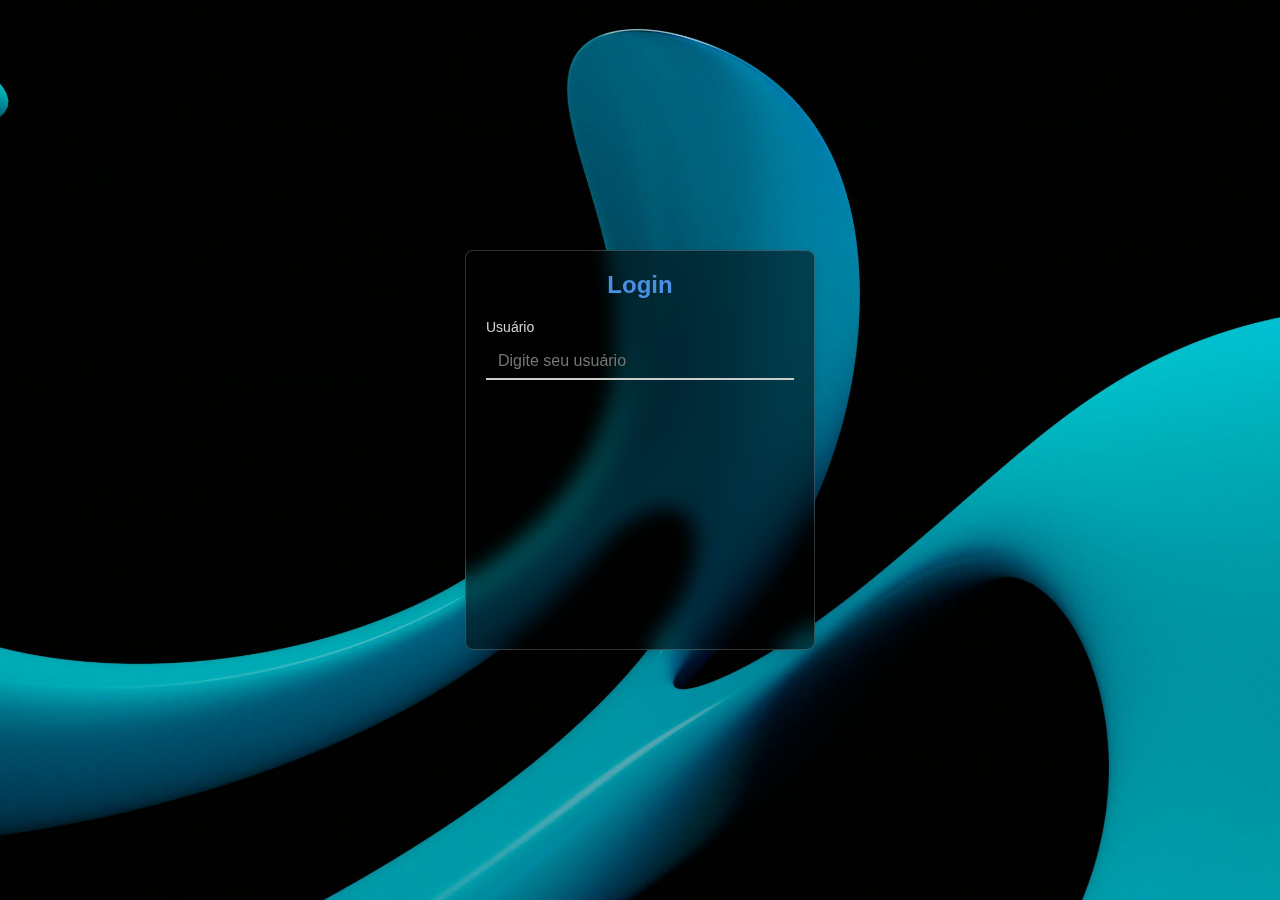
<file: mercado/index.html>
<!DOCTYPE html>
<html lang="pt-BR">
<head>
    <meta charset="UTF-8">
    <meta name="viewport" content="width=device-width, initial-scale=1.0">
    <link rel="stylesheet" href="/css/login.css">
    <title>Login</title>
</head>
<body>
    <div class="login-container">
        <form action="verificar.php" method="POST">
            <h2>Login</h2>

            <div class="input-group">
                <label for="username">Usuário</label>
                <input type="text" id="username" name="username" placeholder="Digite seu usuário" required>
            </div>

            <div class="input-group">
                <label for="password">Senha</label>
                <div class="password-container">
                    <input type="password" id="password" name="password" placeholder="Digite sua senha" required>
                    <img class="toggle-password" src="/png/nao_visivel.png" alt="Exibir senha" onclick="togglePassword()"> <!-- Ícone de olho aberto -->
                </div>
            </div>

            <button type="submit">Entrar</button>
        </form>
        <div class="register-link">
            <p><a href="#">Registrar</a></p>
        </div>
    </div>

    <!-- Referência ao arquivo JavaScript -->
    <script src="/js/login.js"></script>
</body>
</html>
</file>
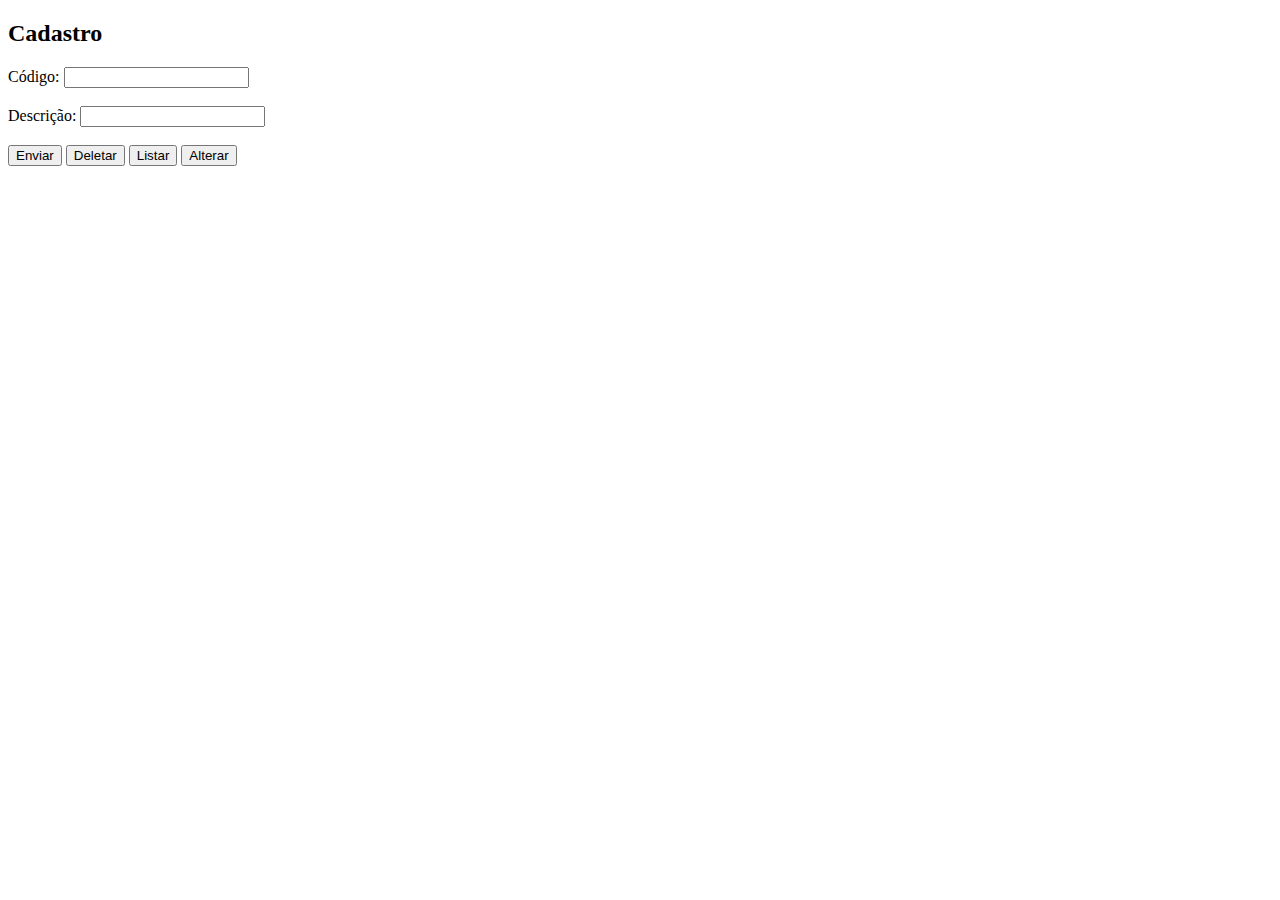
<file: mercado/cadastrar.html>
<!DOCTYPE html>
<html lang="pt-BR">
<head>
    <meta charset="UTF-8">
    <meta name="viewport" content="width=device-width, initial-scale=1.0">
    <title>Cadastro</title>
</head>
<body>
    <h2>Cadastro</h2>
    <form action="crud.php" method="POST">
        <label for="codigo">Código:</label>
        <input type="text" id="codigo" name="codigo">
        <br><br>

        <label for="descricao">Descrição:</label>
        <input type="text" id="descricao" name="descricao">
        <br><br>

        <button type="submit" name="Inserir">Enviar</button>
        <button type="submit" name="Deletar">Deletar</button>
        <button type="submit" name="Listar">Listar</button>
        <button type="submit" name="Alterar">Alterar</button>

    </form>
</body>
</html>
</file>
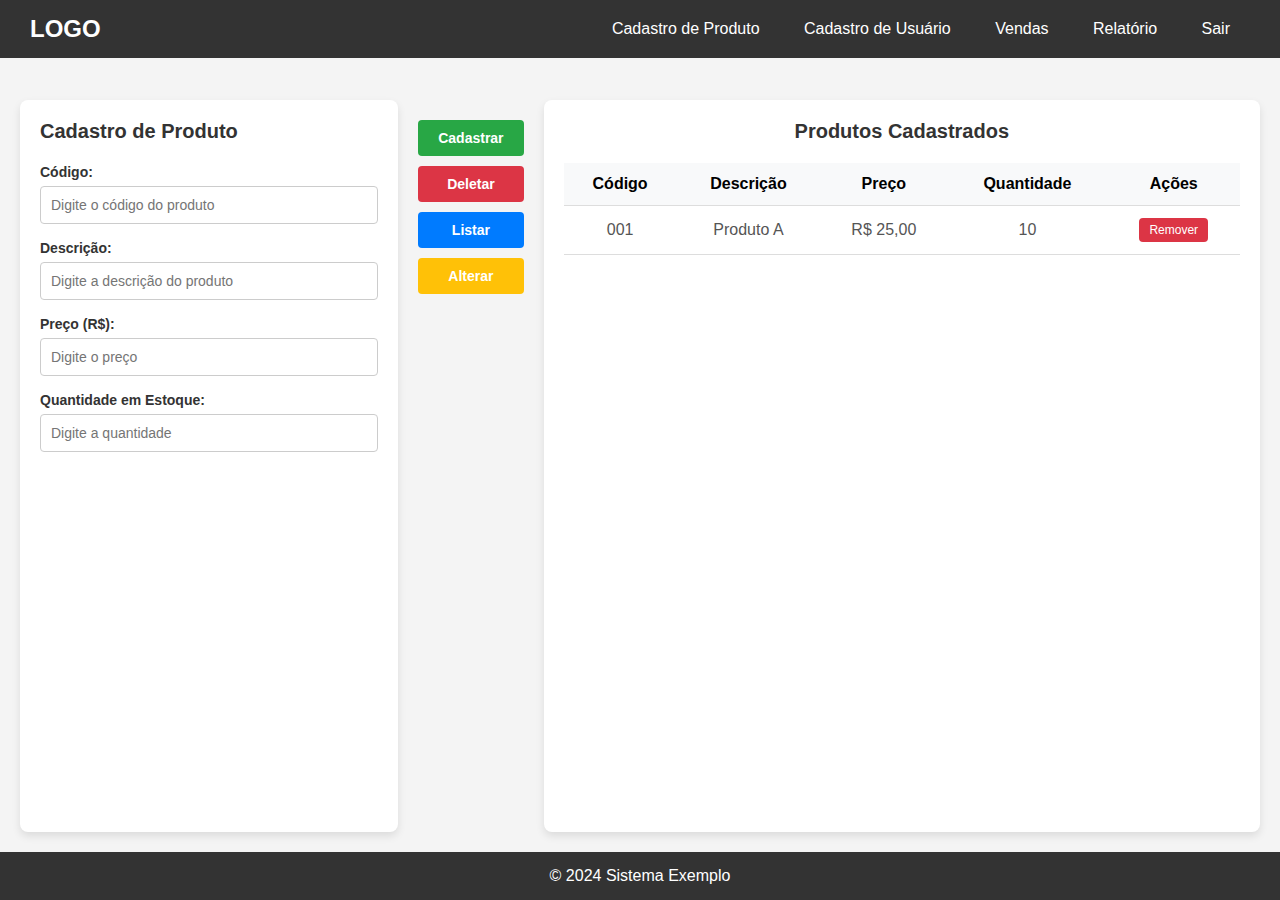
<file: mercado/cadastro_de_produtos.html>
<!DOCTYPE html>
<html lang="pt-BR">
<head>
    <meta charset="UTF-8">
    <meta name="viewport" content="width=device-width, initial-scale=1.0">
    <link rel="stylesheet" href="/css/cadastro_de_produtos.css">
    <title>Cadastro de Produto</title>
</head>
<body>
    <!-- Cabeçalho -->
    <header class="cabecalho">
        <div class="logo">LOGO</div>
        <nav class="menu">
            <a href="#">Cadastro de Produto</a>
            <a href="#">Cadastro de Usuário</a>
            <a href="#">Vendas</a>
            <a href="#">Relatório</a>
            <a href="#">Sair</a>
        </nav>
    </header>

    <!-- Conteúdo Principal -->
    <main class="conteudo">
        <section class="formulario">
            <h2>Cadastro de Produto</h2>
            <form action="/php/crud.php" method="POST">
                <label for="codigo">Código:</label>
                <input type="text" id="codigo" name="codigo" placeholder="Digite o código do produto">
        
                <label for="descricao">Descrição:</label>
                <input type="text" id="descricao" name="descricao" placeholder="Digite a descrição do produto">
        
                <label for="produto-preco">Preço (R$):</label>
                <input type="number" id="produto-preco" name="preco" step="0.01" placeholder="Digite o preço">
        
                <label for="produto-quantidade">Quantidade em Estoque:</label>
                <input type="number" id="produto-quantidade" name="quantidade" placeholder="Digite a quantidade">
            </form>
        </section>

        <!-- Botões entre formulário e tabela -->
        <div class="botoes-base">
            <button type="submit" name="Inserir" class="btn cadastrar">Cadastrar</button>
            <button type="submit" name="Deletar" class="btn deletar">Deletar</button>
            <button type="submit" name="Listar" class="btn listar">Listar</button>
            <button type="submit" name="Alterar" class="btn alterar">Alterar</button>
        </div>

        <!-- Tabela de Produtos -->
        <section class="tabela">
            <h2>Produtos Cadastrados</h2>
            <table>
                <thead>
                    <tr>
                        <th>Código</th>
                        <th>Descrição</th>
                        <th>Preço</th>
                        <th>Quantidade</th>
                        <th>Ações</th>
                    </tr>
                </thead>
                <tbody>
                    <!-- Exemplo de dados -->
                    <tr>
                        <td>001</td>
                        <td>Produto A</td>
                        <td>R$ 25,00</td>
                        <td>10</td>
                        <td>
                            <button class="btn-remover">Remover</button>
                        </td>
                    </tr>
                </tbody>
            </table>
            
        </section>
    </main>

    <!-- Rodapé -->
    <footer class="rodape">
        <p>&copy; 2024 Sistema Exemplo</p>
    </footer>
</body>
</html>
</file>
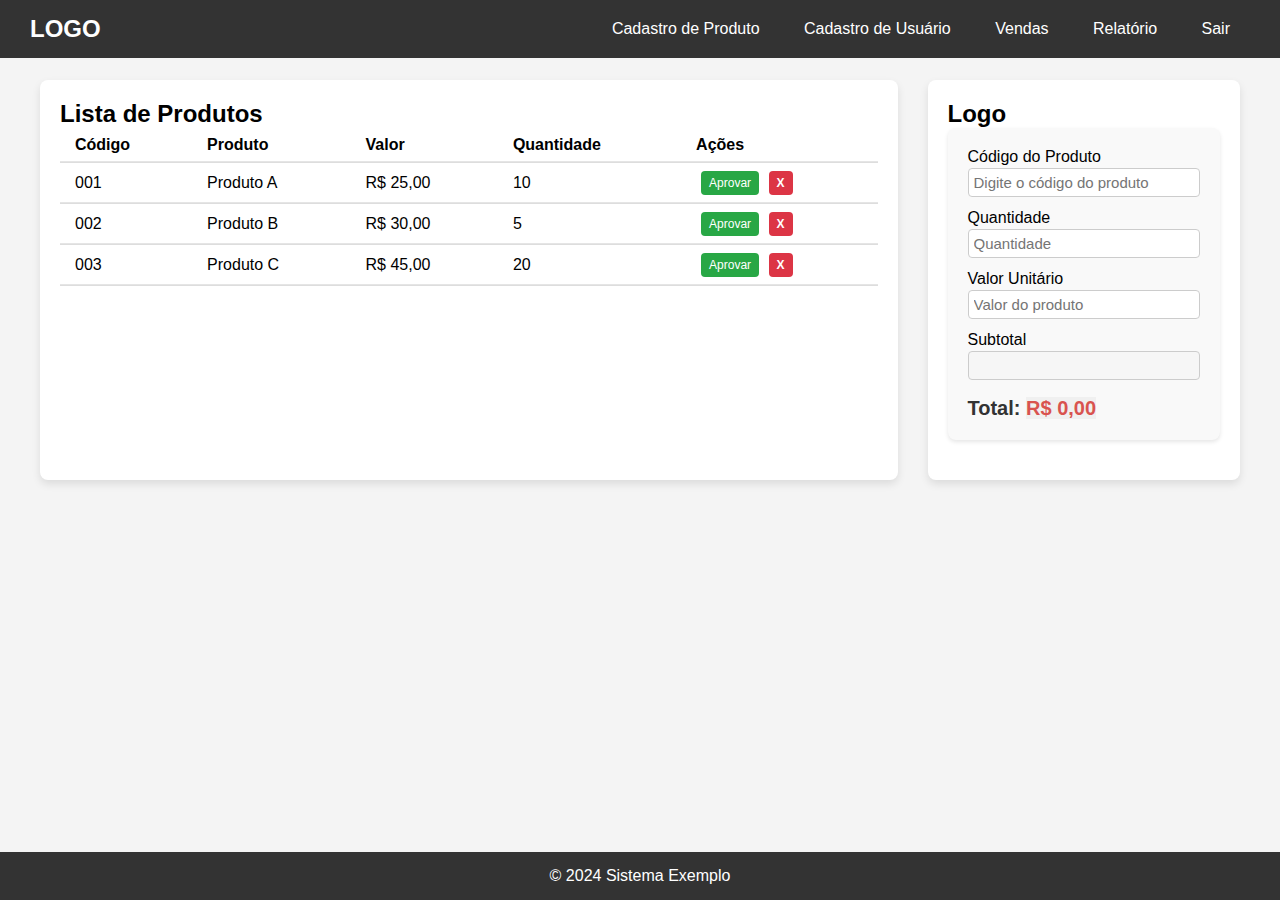
<file: mercado/inicio.html>
<!DOCTYPE html>
<html lang="pt-br">
<head>
    <meta charset="UTF-8">
    <meta name="viewport" content="width=device-width, initial-scale=1.0">
    <title>Sistema Exemplo</title>
    <link rel="stylesheet" href="/css/style.css">
</head>
<body>
    <header class="cabecalho">
        <div class="logo">LOGO</div>
        <nav class="menu">
            <a href="#">Cadastro de Produto</a>
            <a href="#">Cadastro de Usuário</a>
            <a href="#">Vendas</a>
            <a href="#">Relatório</a>
            <a href="#">Sair</a>
        </nav>
    </header>

    <div class="conteudo">
        <main class="conteudo-principal">
            <!-- Painel Esquerdo -->
            <section class="painel-esquerdo">
                <div class="caixa2">
                    <h2>Lista de Produtos</h2>
                    <table>
                        <thead>
                            <tr>
                                <th>Código</th>
                                <th>Produto</th>
                                <th>Valor</th>
                                <th>Quantidade</th>
                                <th>Ações</th>
                            </tr>
                        </thead>
                        <tbody>
                            <tr>
                                <td>001</td>
                                <td>Produto A</td>
                                <td>R$ 25,00</td>
                                <td>10</td>
                                <td>
                                    <button class="btn-aprovar">Aprovar</button>
                                    <button class="btn-remover">X</button>
                                </td>
                            </tr>
                            <tr>
                                <td>002</td>
                                <td>Produto B</td>
                                <td>R$ 30,00</td>
                                <td>5</td>
                                <td>
                                    <button class="btn-aprovar">Aprovar</button>
                                    <button class="btn-remover">X</button>
                                </td>
                            </tr>
                            <tr>
                                <td>003</td>
                                <td>Produto C</td>
                                <td>R$ 45,00</td>
                                <td>20</td>
                                <td>
                                    <button class="btn-aprovar">Aprovar</button>
                                    <button class="btn-remover">X</button>
                                </td>
                            </tr>
                        </tbody>
                    </table>
                </div>
            </section>

            <!-- Painel Direito -->
            <section class="painel-direito">
                <div class="caixa logo-area">
                    <h2>Logo</h2>
                </div>

                <div class="caixa1">
                    <label for="codigo">Código do Produto</label>
                    <input type="text" id="codigo" placeholder="Digite o código do produto">

                    <label for="qtde">Quantidade</label>
                    <input type="number" id="qtde" placeholder="Quantidade">

                    <label for="valor">Valor Unitário</label>
                    <input type="text" id="valor" placeholder="Valor do produto">

                    <label for="subtotal">Subtotal</label>
                    <input type="text" id="subtotal" disabled>

                    <p class="total">Total: <span class="valor-total">R$ 0,00</span></p>
                </div>
            </section>
        </main>
    </div>

    <footer class="rodape">
        <p>&copy; 2024 Sistema Exemplo</p>
    </footer>

    <script src="/js/lista.js"></script>
</body>
</html>
</file>
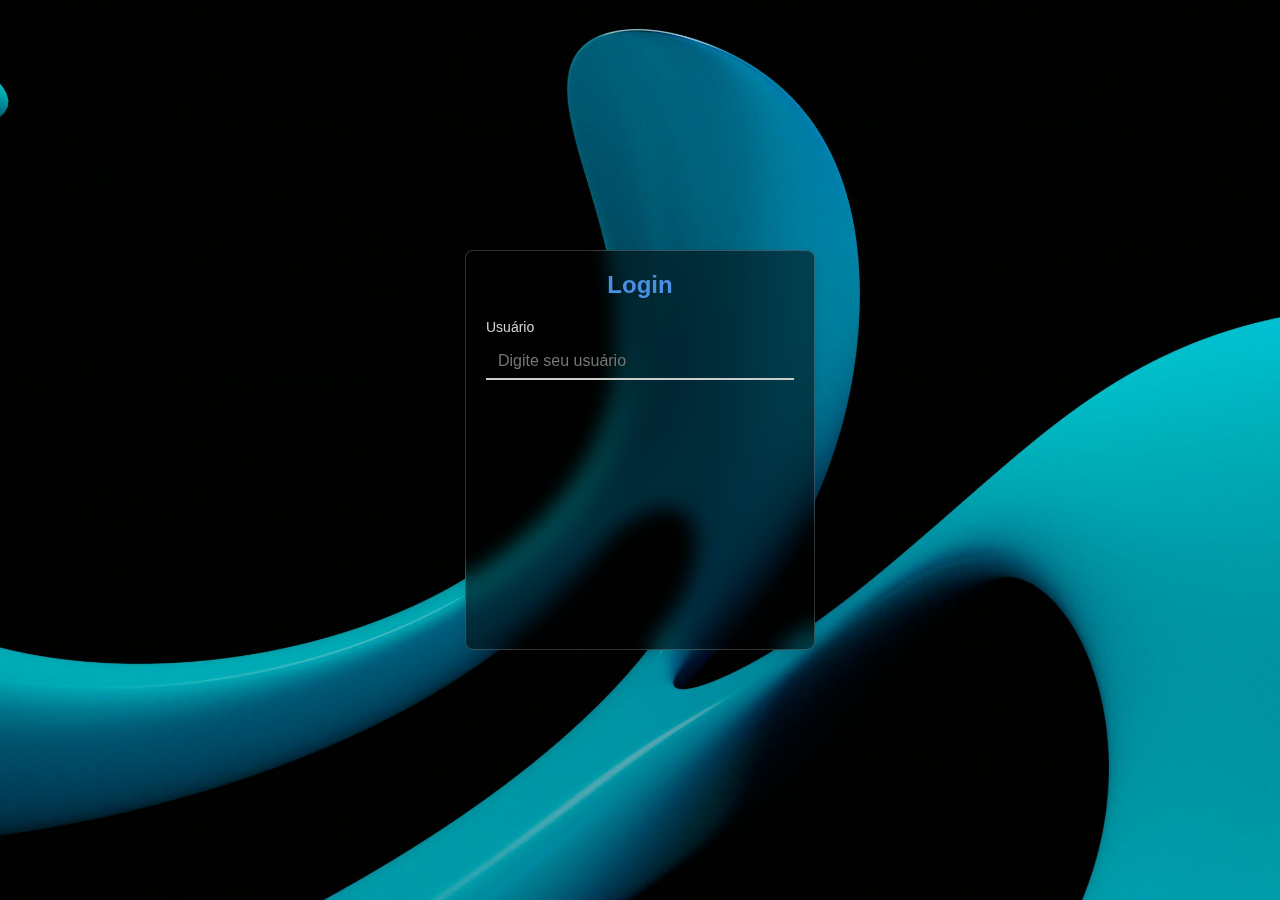
<file: mercado/login.html>
<!DOCTYPE html>
<html lang="pt-BR">
<head>
    <meta charset="UTF-8">
    <meta name="viewport" content="width=device-width, initial-scale=1.0">
    <link rel="stylesheet" href="/css/login.css">
    <title>Login Teste</title>
</head>
<body>
    <div class="login-container">
        <form action="verificar.php" method="POST">
            <h2>Login</h2>

            <div class="input-group">
                <label for="username">Usuário</label>
                <input type="text" id="username" name="username" placeholder="Digite seu usuário" required>
            </div>

            <div class="input-group">
                <label for="password">Senha</label>
                <div class="password-container">
                    <input type="password" id="password" name="password" placeholder="Digite sua senha" required>
                    <img class="toggle-password" src="/png/nao_visivel.png" alt="Exibir senha" draggable="false" onclick="togglePassword()">
                </div>
            </div>

            <button type="submit">Entrar</button>

    <!-- Referência ao arquivo JavaScript -->
    <script src="/js/login.js"></script>
</body>
</html>
</file>
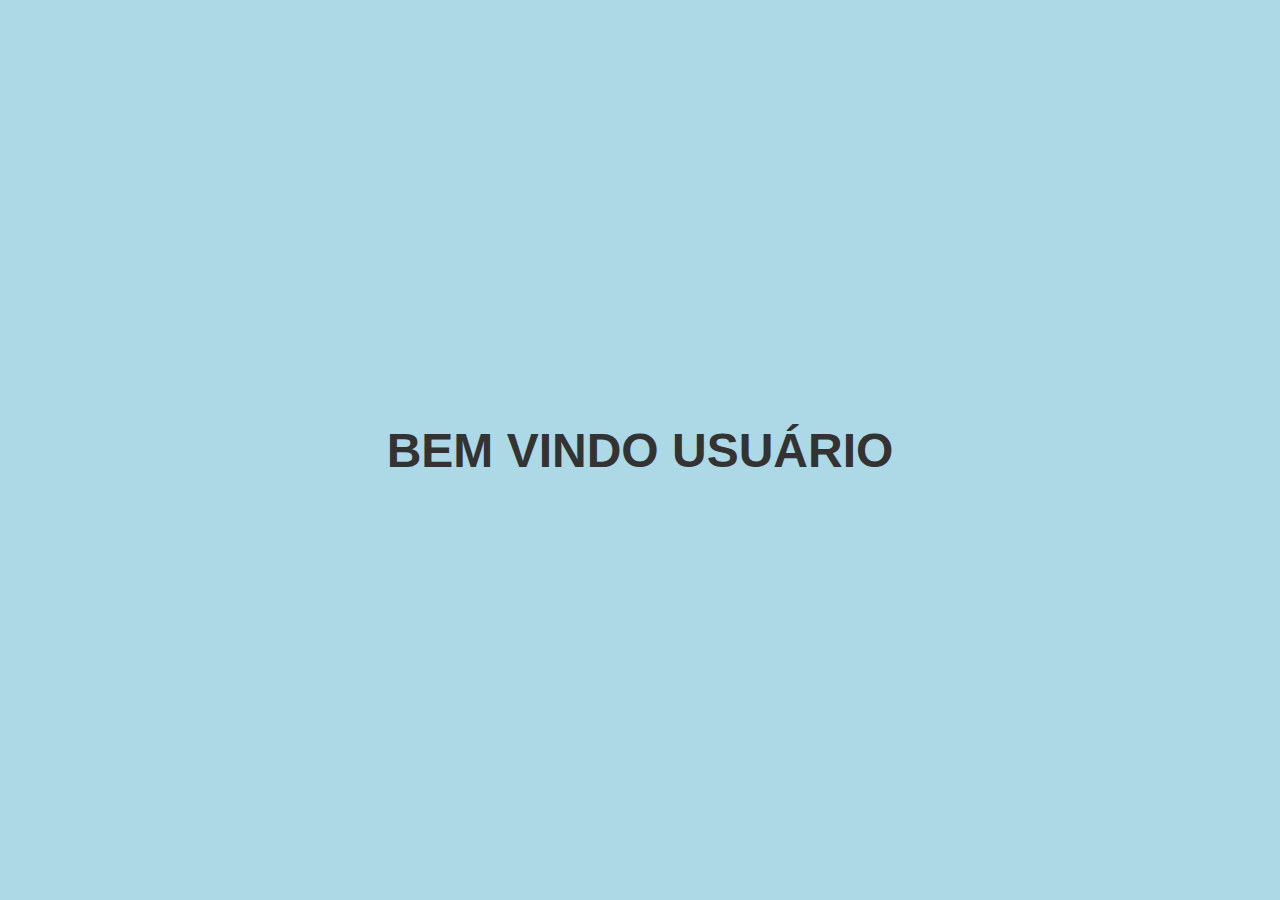
<file: mercado/usuario.html>
<!DOCTYPE html>
<html lang="pt-BR">
<head>
    <meta charset="UTF-8">
    <meta name="viewport" content="width=device-width, initial-scale=1.0">
    <title>Bem Vindo</title>
    <style>
        body {
            background-color: #ADD8E6; /* Azul claro */
            display: flex;
            justify-content: center;
            align-items: center;
            height: 100vh;
            margin: 0;
            font-family: Arial, sans-serif;
            font-size: 24px;
            color: #333;
        }
    </style>
</head>
<body>
    <h1>BEM VINDO USUÁRIO</h1>
</body>
</html>
</file>
<file: css/login.css>
/* Reset básico */
* {
    margin: 0;
    padding: 0;
    box-sizing: border-box;
    font-family: 'Arial', sans-serif;
}

/* Corpo e fundo */
body {
    background-image: url('/png/background-photo-1699.jpg');
    background-size: cover;
    background-position: center;
    background-attachment: fixed;
    display: flex;
    justify-content: center;
    align-items: center;
    height: 100vh;
    color: #333;
}

/* Contêiner principal com efeito de vidro */
.login-container {
    background: rgba(0, 0, 0, 0.5);
    backdrop-filter: blur(10px);
    border-radius: 8px;
    box-shadow: 0 4px 12px rgba(0, 0, 0, 0.1);
    padding: 20px;
    width: 100%;
    height: 100%;
    max-height: 400px;
    max-width: 350px;
    border: 1px solid rgba(255, 255, 255, 0.2);
}

/* Título do formulário */
h2 {
    text-align: center;
    color: #4A90E2;
    font-size: 24px;
    margin-bottom: 20px;
}

/* Estilo dos campos de entrada */
.input-group {
    margin-bottom: 20px;
}

.input-group label {
    font-size: 14px;
    color: #D3D3D3;
    display: block;
    margin-bottom: 5px;
}

.input-group input {
    width: 100%;
    padding: 12px;
    padding-bottom: 8px;
    border: none;
    border-bottom: 2px solid #ccc;
    font-size: 16px;
    color: #D3D3D3;
    background: transparent;
    transition: border-color 0.3s ease, color 0.3s ease;
}

.input-group input:focus {
    border-bottom: 2px solid green;
    color: #fff;
    outline: none;
}

/* Container do campo de senha */
.password-container {
    position: relative;
}

/* Animação de movimento e transição de opacidade para o ícone de olho */
.toggle-password {
    position: absolute;
    right: 12px;
    top: 12px;
    cursor: pointer;
    width: 22px;
    height: 22px;
    transition: transform 0.3s ease, opacity 0.3s ease;
}

/* Botão de login */
button {
    width: 100%;
    padding: 12px;
    margin-top: 20px;
    background-color: #4A90E2;
    color: white;
    border: none;
    border-radius: 8px;
    font-size: 16px;
    cursor: pointer;
    transition: background-color 0.3s ease;
}

button:hover {
    background-color: #357ABD;
}

/* Link de "Registrar" */
.register-link {
    font-family: Arial, Helvetica, sans-serif;
    text-align: center;
    font-size: 15px;
    margin-top: 10px;
    padding: 20px;
    color: #D3D3D3;
}

.register-link a {  
    text-decoration: none;
    color: #4A90E2;
    font-weight: bolder;
}

.register-link a:hover {
    color: white;
}

/* Mensagens de erro */
.error-message {
    text-align: center;
    margin-top: 20px;
}

.error-message h1 {
    color: #e74c3c;
    font-size: 18px;
}

/* Inicialmente, escondemos e deslocamos os elementos */
.login-container, h2, .input-group, button, .register-link {
    opacity: 0;
    transform: translateY(30px);
    transition: opacity 0.8s ease-out, transform 0.8s ease-out;
}

/* Responsividade */
@media (max-width: 480px) {
    .login-container {
        padding: 20px;
        width: 90%;
    }

    h2 {
        font-size: 20px;
    }
}
</file>
<file: css/cadastro_de_produtos.css>
/* Reset de margens e paddings */
* {
    margin: 0;
    padding: 0;
    box-sizing: border-box;
}

/* Corpo */
body {
    font-family: 'Arial', sans-serif;
    display: flex;
    flex-direction: column;
    height: 100vh;
    background-color: #f4f4f4;
    margin: 0;
}

/* Cabeçalho */
.cabecalho {
    display: flex;
    justify-content: space-between;
    align-items: center;
    background-color: #333;
    color: white;
    padding: 15px 30px;
    position: fixed;
    top: 0;
    width: 100%;
    z-index: 1000;
}

.cabecalho .logo {
    font-weight: bold;
    font-size: 24px;
}

.cabecalho .menu a {
    color: white;
    text-decoration: none;
    padding: 10px 20px;
    border-radius: 5px;
    transition: background-color 0.3s ease;
}

.cabecalho .menu a:hover {
    background-color: #555;
}

/* Conteúdo principal em row */
.conteudo {
    flex-grow: 1;
    margin-top: 80px; /* Para compensar o cabeçalho fixo */
    display: flex;
    flex-direction: row; /* Linha horizontal */
    justify-content: center;
    gap: 20px;
    padding: 20px;
    overflow-y: auto;
}

/* Formulário */
.formulario {
    background-color: #fff;
    padding: 20px;
    border-radius: 8px;
    box-shadow: 0 4px 8px rgba(0, 0, 0, 0.1);
    width: 100%;
    max-width: 400px;
    flex: 1;
}

.formulario h2 {
    margin-bottom: 20px;
    font-size: 20px;
    color: #333;
}

.formulario label {
    font-weight: bold;
    font-size: 14px;
    color: #333;
}

input[type="text"],
input[type="number"] {
    width: 100%;
    padding: 10px;
    margin-top: 5px;
    margin-bottom: 15px;
    border: 1px solid #ccc;
    border-radius: 4px;
    font-size: 14px;
}

/* Botões em colunas */
.botoes-base {
    display: flex;
    flex-direction: column; /* Botões em coluna */
    align-items: stretch; /* Botões ocupam 100% da largura disponível */
    gap: 10px;
    margin-top: 20px;
}

button {
    padding: 10px 20px;
    border: none;
    border-radius: 4px;
    font-size: 14px;
    cursor: pointer;
    transition: background-color 0.3s ease;
}

.btn {
    color: white;
    font-weight: bold;
}

.btn.cadastrar {
    background-color: #28a745;
}

.btn.cadastrar:hover {
    background-color: #218838;
}

.btn.deletar {
    background-color: #dc3545;
}

.btn.deletar:hover {
    background-color: #c82333;
}

.btn.listar {
    background-color: #007bff;
}

.btn.listar:hover {
    background-color: #0056b3;
}

.btn.alterar {
    background-color: #ffc107;
}

.btn.alterar:hover {
    background-color: #e0a800;
}

/* Tabela */
.tabela {
    background-color: #fff;
    padding: 20px;
    border-radius: 8px;
    box-shadow: 0 4px 8px rgba(0, 0, 0, 0.1);
    width: 100%;
    max-width: 800px;
    flex: 2;
}

.tabela h2 {
    margin-bottom: 20px;
    font-size: 20px;
    color: #333;
    text-align: center; /* Centraliza o título da tabela */
}

table {
    width: 100%;
    border-collapse: collapse;
}

th, td {
    padding: 12px;
    text-align: center; /* Centraliza o texto horizontalmente */
    vertical-align: middle; /* Centraliza o texto verticalmente */
    border-bottom: 1px solid #ddd;
}

th {
    background-color: #f8f9fa;
    font-weight: bold;
}

td {
    color: #555;
}

table .btn-remover {
    background-color: #dc3545;
    color: white;
    font-size: 12px;
    padding: 5px 10px;
    border: none;
    border-radius: 4px;
    cursor: pointer;
    transition: background-color 0.3s ease;
}

table .btn-remover:hover {
    background-color: #c82333;
}

/* Rodapé */
.rodape {
    background-color: #333;
    color: white;
    text-align: center;
    padding: 15px;
    margin-top: auto;
    width: 100%;
}

/* Responsividade */
@media (max-width: 768px) {
    .conteudo {
        flex-direction: column; /* Empilha as divs em telas menores */
    }

    .formulario, .tabela {
        width: 100%;
    }
}
</file>
<file: css/style.css>
/* Reset de margens e paddings */
* {
    margin: 0;
    padding: 0;
    box-sizing: border-box;
}

/* Corpo */
body {
    font-family: 'Arial', sans-serif;
    display: flex;
    flex-direction: column;
    height: 100vh;
    background-color: #f4f4f4;
    margin: 0;
    overflow: hidden; /* Impede o uso do scroll na página */
}

/* Cabeçalho */
.cabecalho {
    display: flex;
    justify-content: space-between;
    align-items: center;
    background-color: #333;
    color: white;
    padding: 15px 30px;
    position: fixed;
    top: 0;
    left: 0;
    right: 0;
    z-index: 1000;
    width: 100%;
}

.cabecalho .logo {
    font-weight: bold;
    font-size: 24px;
}

.cabecalho .menu a {
    color: white;
    text-decoration: none;
    padding: 10px 20px;
    border-radius: 5px;
    transition: background-color 0.3s ease;
}

.cabecalho .menu a:hover {
    background-color: #555;
}

/* Conteúdo */
.conteudo {
    flex-grow: 1;
    margin-top: 20px; /* Para dar espaço para o cabeçalho fixo */
    display: flex;
    justify-content: center;
    align-items: flex-start;
    padding: 20px;
    width: 100%;
}

/* Conteúdo Principal */
.conteudo-principal {
    display: flex;
    gap: 30px;
    max-width: 1500px;
    width: 100%;
    flex-wrap: wrap;
    margin-top: 20px; /* Espaçamento após o cabeçalho */
    padding: 20px;
    height: auto; /* Ajusta a altura automaticamente */
    box-sizing: border-box; /* Garante que o padding e as bordas não afetem a largura */
    overflow: visible; /* Remove qualquer tipo de overflow */
}

/* Painel Esquerdo */
.painel-esquerdo {
    background-color: #fff;
    padding: 20px;
    border-radius: 8px;
    box-shadow: 0 4px 8px rgba(0, 0, 0, 0.1);
    flex: 3;
    min-width: 60px; /* Garante que o painel não encolha demais */
    height: auto; /* Ajuste para o conteúdo */
    max-height: calc(100vh - 160px); /* Garante que o painel não ultrapasse a altura da tela */
}

/* Painel Direito */
.painel-direito {
    background-color: #fff;
    padding: 20px;
    border-radius: 8px;
    box-shadow: 0 4px 8px rgba(0, 0, 0, 0.1);
    flex: 1;
    min-width: 300px;
    height: auto;
    max-height: calc(100vh - 160px); /* Impede que o painel ultrapasse a altura da tela */
    overflow: hidden; /* Garante que qualquer conteúdo extra não seja exibido */
    box-sizing: border-box; /* Garante que padding e bordas sejam incluídos na largura/altura */
}

/* Caixa dentro do painel direito */
.painel-direito .caixa1,
.painel-direito .caixa2 {
    background-color: #f9f9f9;
    border-radius: 8px;
    padding: 20px;
    margin-bottom: 20px;
    box-shadow: 0 2px 4px rgba(0, 0, 0, 0.1);
    overflow: hidden; /* Garante que a caixa não ultrapasse os limites do painel */
    box-sizing: border-box; /* Evita que padding cause overflow */
}

/* Estilo dos campos */
input[type="text"], input[type="number"] {
    width: 100%;
    padding: 5px;
    margin-top: 2px;
    margin-bottom: 12px;
    border: 1px solid #ccc;
    border-radius: 4px;
    font-size: 15px;
}

/* Estilo do valor total */
.total {
    font-size: 20px;
    font-weight: bold;
    color: #333;
    margin-top: 5px;
}

.valor-total {
    background-color: #f0f0f0;
    font-size: 20px;
    color: #d9534f;
    font-weight: bold;
}

/* Rodapé */
.rodape {
    background-color: #333;
    color: white;
    text-align: center;
    padding: 15px 0;
    position: fixed;
    bottom: 0;
    width: 100%;
}

/* Estilo dos botões */
button {
    padding: 5px 10px;
    border: none;
    border-radius: 4px;
    font-size: 14px;
    cursor: pointer;
    margin-left: 5px;
}

/* Botão Aprovar */
.btn-aprovar {
    background-color: #28a745;
    color: white;
    transition: background-color 0.3s ease;
}

.btn-aprovar:hover {
    background-color: #218838;
}

/* Botão Remover */
.btn-remover {
    background-color: #dc3545;
    color: white;
    font-weight: bold;
    transition: background-color 0.3s ease;
}

.btn-remover:hover {
    background-color: #c82333;
}

/* Tamanho pequeno dos botões */
button {
    font-size: 12px;
    padding: 5px 8px;
}

/* Estilo da tabela */
table {
    width: 100%;
    border-collapse: collapse;
}

th, td {
    padding: 8px 15px;
    text-align: left;
    border-bottom: 1px solid #ddd;
}

/* Adicionando sombra nas células */
th, td {
    box-shadow: inset 0 -1px 0 rgba(0, 0, 0, 0.1);
}

/* Responsividade */
@media (max-width: 768px) {
    .conteudo-principal {
        flex-direction: column;
        align-items: stretch;
    }

    .painel-esquerdo, .painel-direito {
        flex: 1;
        margin-bottom: 20px;
    }
}
</file>
